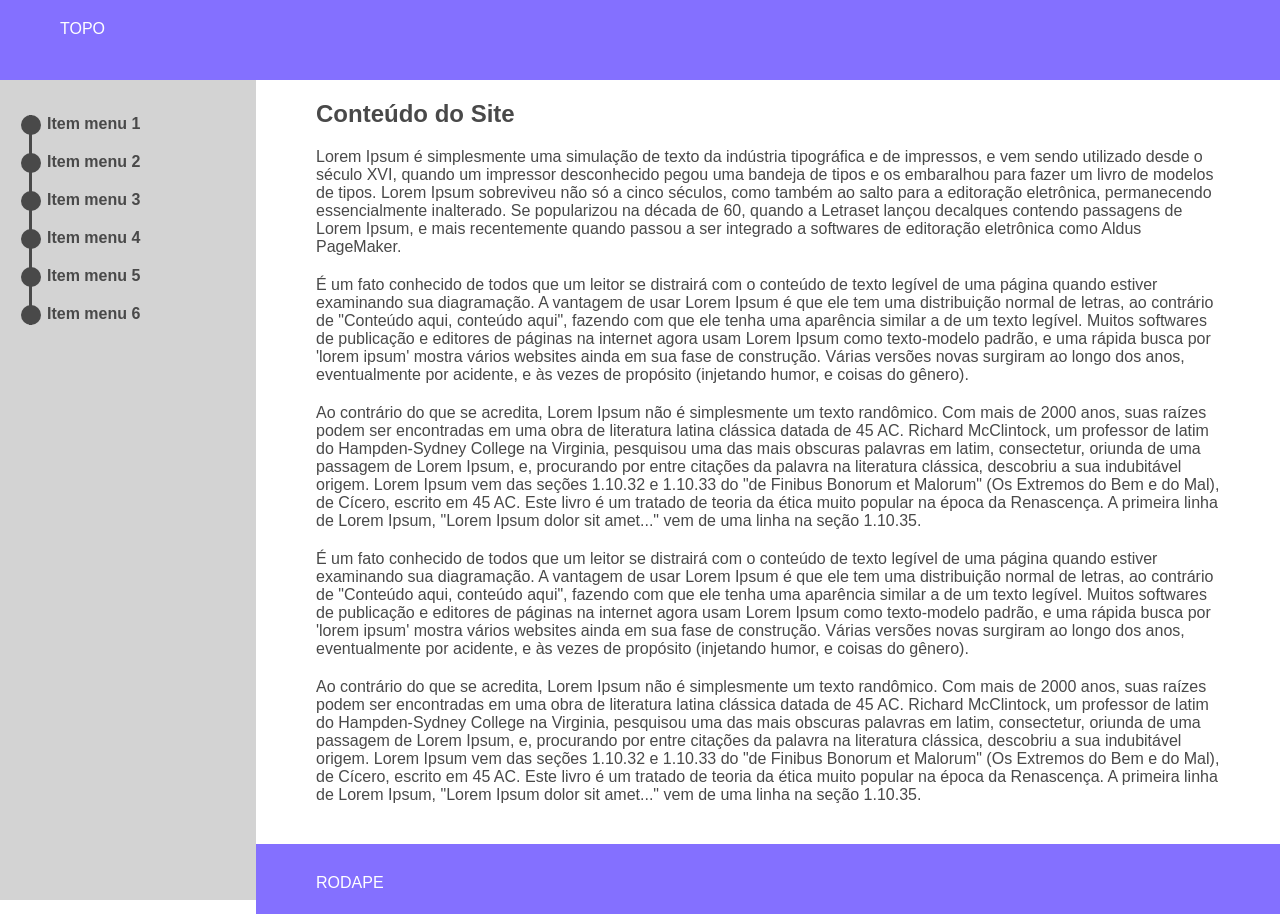
<file: Navegacao_FrontEnd/index.html>
<!DOCTYPE html>
<html lang="pt-br">
<head>
	<title>Micro Curso - Front-End</title>
	<meta charset="utf-8"/>
	<meta name="viewport" content="width=device-width, initial-scale=1" />

	<link rel="stylesheet" type="text/css" href="css/style.css">
	<link rel="stylesheet" href="css/jquery.mCustomScrollbar.min.css">

	<script src="js/jquery-1.11.0.min.js"></script>
	<script src="js/jquery.mCustomScrollbar.concat.min.js"></script>
	<script src="js/script.js"></script>
</head>
<body>		
	<header>
		<p>TOPO</p>
	</header>
	<section class="container">
		<div class="show_sidebar"></div>
		<nav class="sidebar mCustomScrollbar">
			<div class="close_sidebar">fechar</div>
			<a href="#" class="title_expand"><i class="iten_circ"></i>Item menu 1</a>
			<span class="content_expandable">
				<a href="#">menu 1.1</a>
				<a href="#">menu 1.2</a>
				<a href="#">menu 1.3</a>
				<a href="#">menu 1.4</a>
				<a href="#">menu 1.5</a>
				<a href="#">menu 1.6</a>
			</span>
			<a href="#" class="title_expand"><i class="iten_circ"></i>Item menu 2</a>
			<span class="content_expandable">
				<a href="#">menu 2.1</a>
				<a href="#">menu 2.2</a>
				<a href="#">menu 2.3</a>
				<a href="#">menu 2.4</a>
			</span>
			<a href="#" class="title_expand"><i class="iten_circ"></i>Item menu 3</a>
			<span class="content_expandable">
				<a href="#">menu 3.1</a>
				<a href="#">menu 3.2</a>
				<a href="#">menu 3.3</a>
			</span>
			<a href="#" class="title_expand"><i class="iten_circ"></i>Item menu 4</a>
			<span class="content_expandable">
				<a href="#">menu 4.1</a>
			</span>
			<a href="#" class="title_expand"><i class="iten_circ"></i>Item menu 5</a>
			<span class="content_expandable">
				<a href="#">menu 5.1</a>
				<a href="#">menu 5.2</a>
				<a href="#">menu 5.3</a>
				<a href="#">menu 5.4</a>
			</span>
			<a href="#" class="title_expand"><i class="iten_circ"></i>Item menu 6</a>
			<span  class="content_expandable">
				<p>menu 6.1</p>
				<p>menu 6.2</p>
			</span>
		</nav>
		<article class="content">
			<h1>Conteúdo do Site</h1>
			<p>Lorem Ipsum é simplesmente uma simulação de texto da indústria tipográfica e de impressos, e vem sendo utilizado desde o século XVI, quando um impressor desconhecido pegou uma bandeja de tipos e os embaralhou para fazer um livro de modelos de tipos. Lorem Ipsum sobreviveu não só a cinco séculos, como também ao salto para a editoração eletrônica, permanecendo essencialmente inalterado. Se popularizou na década de 60, quando a Letraset lançou decalques contendo passagens de Lorem Ipsum, e mais recentemente quando passou a ser integrado a softwares de editoração eletrônica como Aldus PageMaker.</p>


			<p>É um fato conhecido de todos que um leitor se distrairá com o conteúdo de texto legível de uma página quando estiver examinando sua diagramação. A vantagem de usar Lorem Ipsum é que ele tem uma distribuição normal de letras, ao contrário de "Conteúdo aqui, conteúdo aqui", fazendo com que ele tenha uma aparência similar a de um texto legível. Muitos softwares de publicação e editores de páginas na internet agora usam Lorem Ipsum como texto-modelo padrão, e uma rápida busca por 'lorem ipsum' mostra vários websites ainda em sua fase de construção. Várias versões novas surgiram ao longo dos anos, eventualmente por acidente, e às vezes de propósito (injetando humor, e coisas do gênero).</p>


			<p>Ao contrário do que se acredita, Lorem Ipsum não é simplesmente um texto randômico. Com mais de 2000 anos, suas raízes podem ser encontradas em uma obra de literatura latina clássica datada de 45 AC. Richard McClintock, um professor de latim do Hampden-Sydney College na Virginia, pesquisou uma das mais obscuras palavras em latim, consectetur, oriunda de uma passagem de Lorem Ipsum, e, procurando por entre citações da palavra na literatura clássica, descobriu a sua indubitável origem. Lorem Ipsum vem das seções 1.10.32 e 1.10.33 do "de Finibus Bonorum et Malorum" (Os Extremos do Bem e do Mal), de Cícero, escrito em 45 AC. Este livro é um tratado de teoria da ética muito popular na época da Renascença. A primeira linha de Lorem Ipsum, "Lorem Ipsum dolor sit amet..." vem de uma linha na seção 1.10.35.</p>

			<p>É um fato conhecido de todos que um leitor se distrairá com o conteúdo de texto legível de uma página quando estiver examinando sua diagramação. A vantagem de usar Lorem Ipsum é que ele tem uma distribuição normal de letras, ao contrário de "Conteúdo aqui, conteúdo aqui", fazendo com que ele tenha uma aparência similar a de um texto legível. Muitos softwares de publicação e editores de páginas na internet agora usam Lorem Ipsum como texto-modelo padrão, e uma rápida busca por 'lorem ipsum' mostra vários websites ainda em sua fase de construção. Várias versões novas surgiram ao longo dos anos, eventualmente por acidente, e às vezes de propósito (injetando humor, e coisas do gênero).</p>


			<p>Ao contrário do que se acredita, Lorem Ipsum não é simplesmente um texto randômico. Com mais de 2000 anos, suas raízes podem ser encontradas em uma obra de literatura latina clássica datada de 45 AC. Richard McClintock, um professor de latim do Hampden-Sydney College na Virginia, pesquisou uma das mais obscuras palavras em latim, consectetur, oriunda de uma passagem de Lorem Ipsum, e, procurando por entre citações da palavra na literatura clássica, descobriu a sua indubitável origem. Lorem Ipsum vem das seções 1.10.32 e 1.10.33 do "de Finibus Bonorum et Malorum" (Os Extremos do Bem e do Mal), de Cícero, escrito em 45 AC. Este livro é um tratado de teoria da ética muito popular na época da Renascença. A primeira linha de Lorem Ipsum, "Lorem Ipsum dolor sit amet..." vem de uma linha na seção 1.10.35.</p>
		</article>
	</section>
	<footer>
		<p>RODAPE</p>
	</footer>
</body>
</html>
</file>
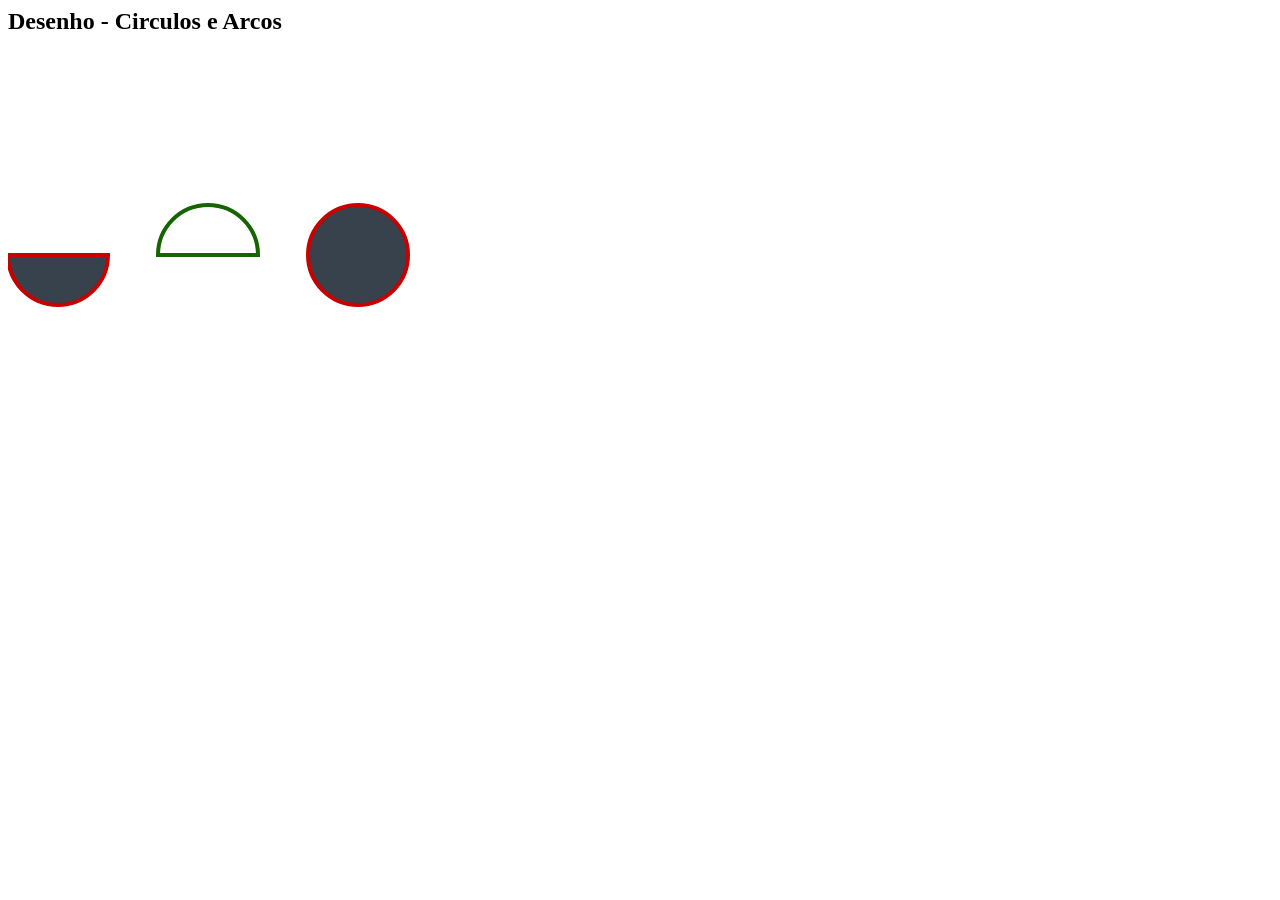
<file: desenho/circulo.html>
<html>
    <head>
        <title>Desenhando no Canvas</title>
        <meta charset="utf-8"/>
        <meta name="viewport" content="width=device-width, initial-scale=1.0"/>
        <script>
            var ctx;
            function init()
            {
                //desenha smile
				ctx = document.getElementById('canret').getContext('2d');
                ctx.beginPath();
                ctx.strokeStyle = "rgb(200,0,0)";
                ctx.lineWidth = 4;
                ctx.fillStyle = "rgb(55,66,77)";
                ctx.arc(50, 200, 50, 0, Math.PI, false);
                ctx.closePath();
                ctx.fill();
                ctx.stroke();
                ctx.beginPath();
                ctx.strokeStyle = "rgb(20,100,0)";
                ctx.arc(200, 200, 50, 0, Math.PI, true);
                ctx.closePath();
                ctx.stroke();
                //desenha circulo
                ctx.beginPath();
                ctx.strokeStyle = "rgb(200,0,0)";
                ctx.lineWidth = 4;
                ctx.fillStyle = "rgb(55,66,77)";
                ctx.arc(350, 200, 50, 0, 2*Math.PI, false);
                ctx.closePath();
                ctx.fill();
                ctx.stroke();              
            }
        </script>
    </head>
    <body onLoad="init();">
        <h2>Desenho - Circulos e Arcos</h2>
        <canvas id="canret" width="500" height="500">
        </canvas>
    </body>
</html>
</file>
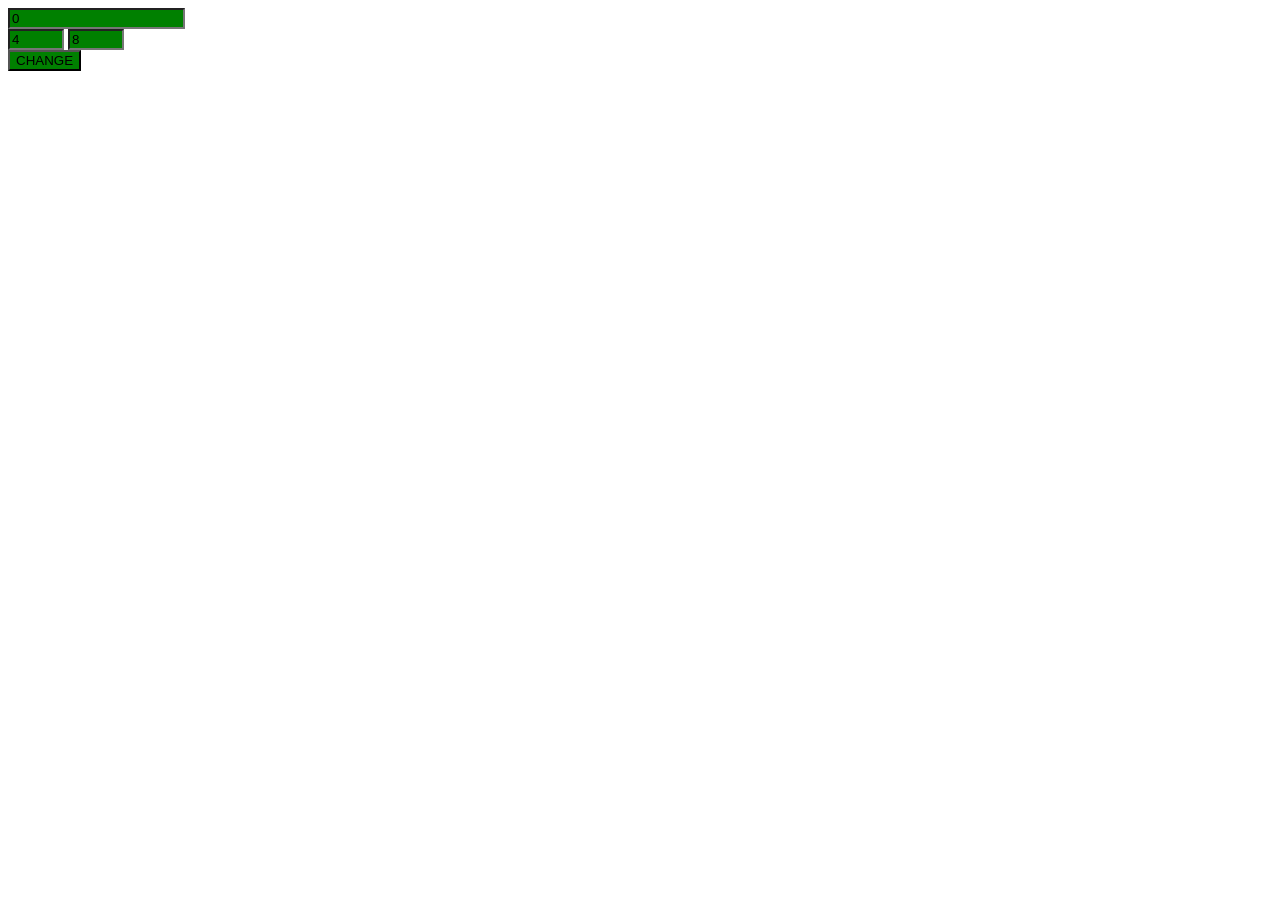
<file: desenho/entrada.html>
<html>
    <head>
        <title>Intervalo e validações</title>
        <style>
            input:valid
            {
                background-color: green;
            }
            
            input:invalid
            {
                background-color: red;
            }
        </style>
        <script>
            var rel;
            var posX;
            var posY;
            function init()
            {
                rel = setInterval(increase,1000);
                //clearInterval(rel);
            }
            
            function increase()
            {
                document.f.secs.value = String(1+Number(document.f.secs.value));
            }
            
            function change()
            {
                posX = Number(f.hv.value);
                posY = Number(f.vv.value);
            }
        </script>
    </head>
    <body onLoad="init();">
        <form name="f" onSubmit="return change();">
            <input type="text" name="secs" value="0"/>
            <br>
            <input name="hv" id="hv" value="4" type=number min="-10" max='10' />
            <input name="vv" id="vv" value="8" type=number min="-10" max='10' />
            <br>
            <input type="submit" value="CHANGE" />
        </form>
    </body>
</html>
</file>
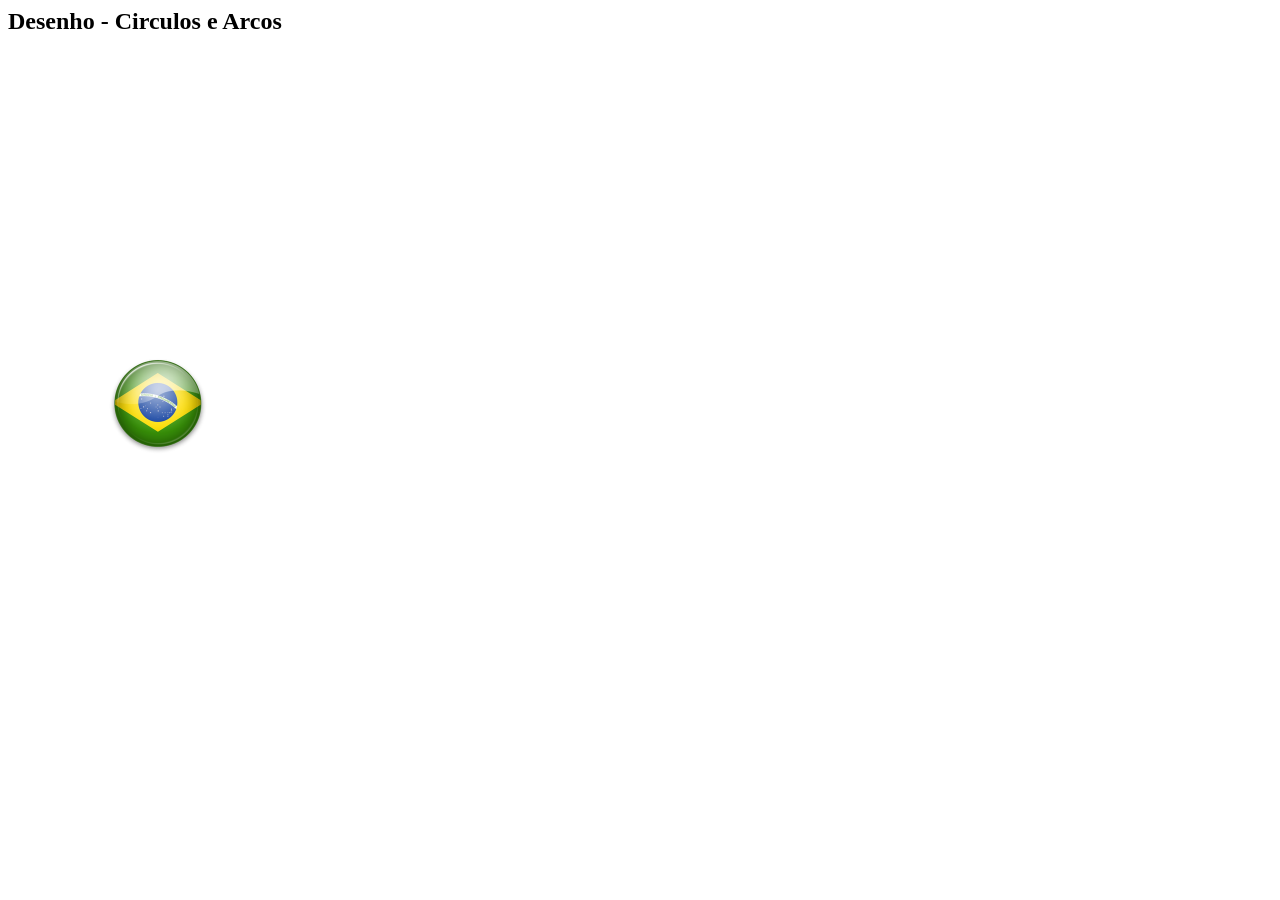
<file: desenho/imagens.html>
<html>
    <head>
        <title>Desenhando no Canvas</title>
        <meta charset="utf-8"/>
        <meta name="viewport" content="width=device-width, initial-scale=1.0"/>
        <script>
            var ctx;
			var img = new Image();
            img.src="img/Brasil_ban.png";
            function init()
            {
				//manipulando imagem
				ctx = document.getElementById('canret').getContext('2d');
                ctx.drawImage(img,100,300,100,100);	           
            }
        </script>
    </head>
    <body onLoad="init();">
        <h2>Desenho - Circulos e Arcos</h2>
        <canvas id="canret" width="500" height="500">
        </canvas>
    </body>
</html>
</file>
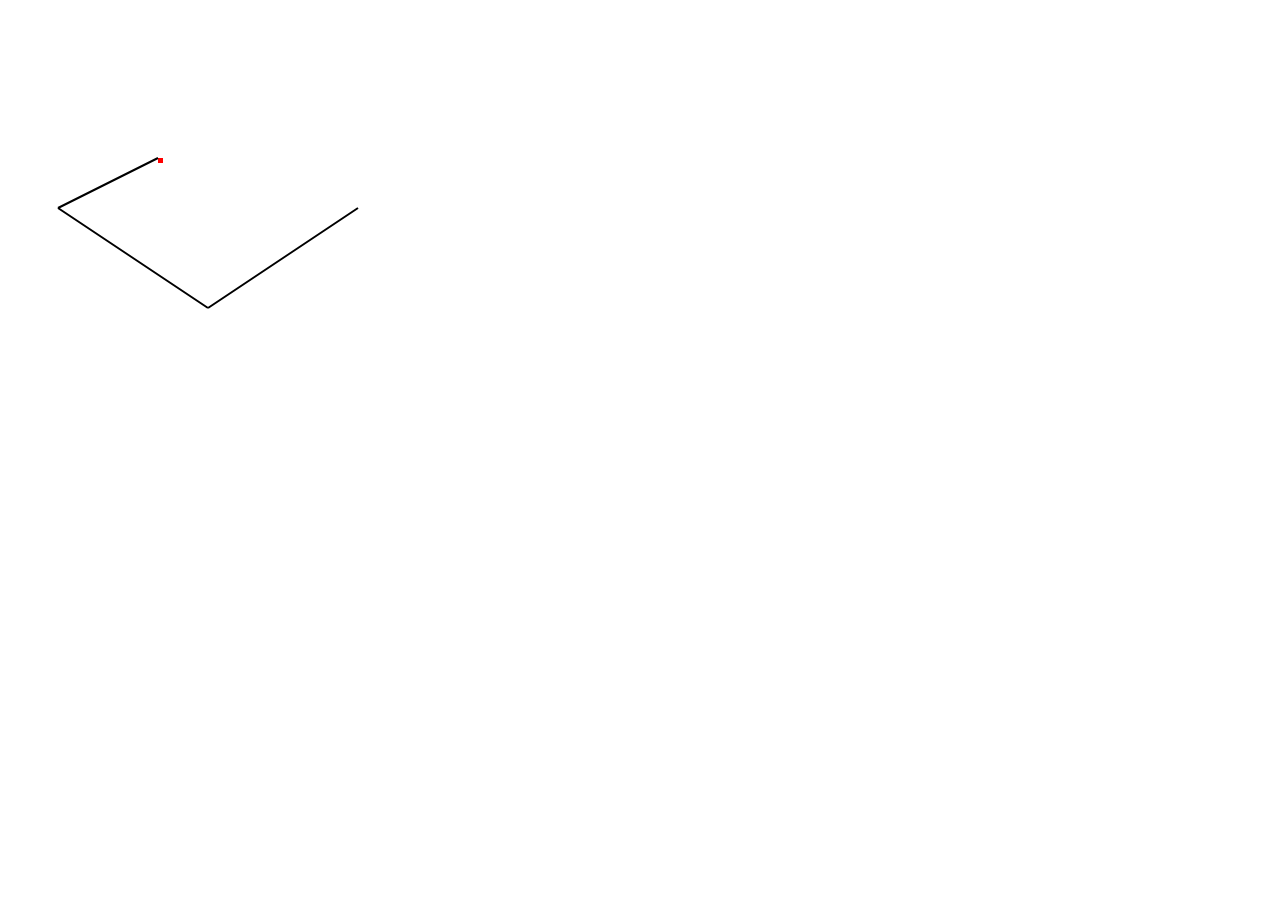
<file: desenho/linhas.html>
<html>
    <head>
        <title>Desenhando no Canvas</title>
        <script>
            var ctx;
            function init()
            {
                //desenha Linhas
                
                ctx = document.getElementById('canret').getContext('2d');
                ctx.fillStyle = "rgb(255,0,0)";
                ctx.fillRect(150,150,5,5);
                ctx.lineWidth=2;
                ctx.beginPath();
                ctx.moveTo(150,150);
                ctx.lineTo(50,200);
                ctx.moveTo(50,200);
                ctx.lineTo(200,300);
                ctx.moveTo(200,300);
                ctx.lineTo(350,200);
                ctx.closePath();
                
                ctx.stroke();
            }
        </script>
    </head>
    <body onLoad="init();">
        <canvas id="canret" width="500" height="500">
        </canvas>            
    </body>
</html>
</file>
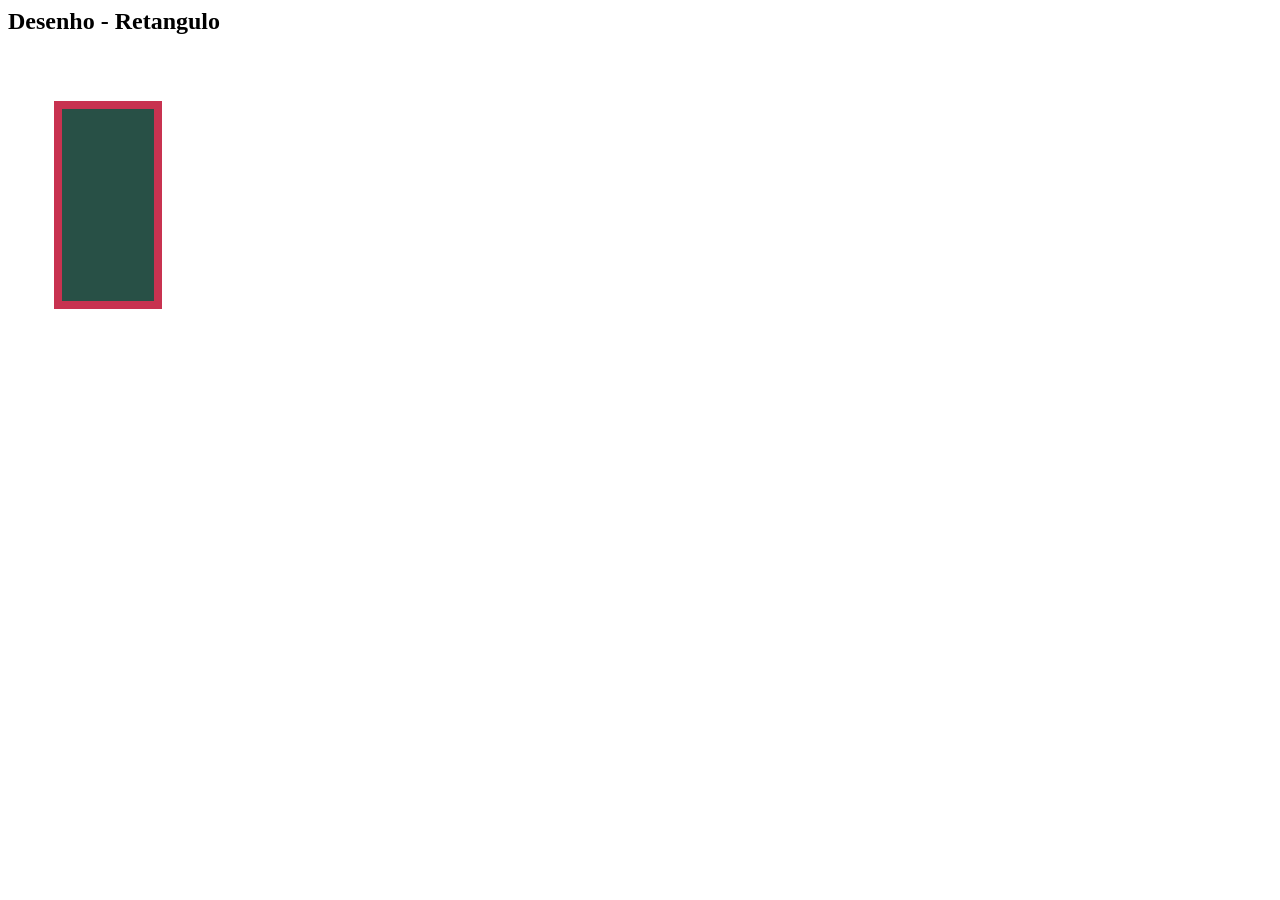
<file: desenho/retangulo.html>
<html>
    <head>
        <title>Desenhando no Canvas</title>
        <meta charset="utf-8"/>
        <meta name="viewport" content="width=device-width, initial-scale=1.0"/>
        <script>
            var ctx;
            function init()
            {
                //desenha retangulo
                ctx = document.getElementById('canret').getContext('2d');
                ctx.lineWidth = 8;
                ctx.strokeStyle = "rgb(200,50,80)";
                ctx.fillStyle = "rgb(40,80,70)";
                ctx.fillRect(50,50,100,200);
                ctx.strokeRect(50,50,100,200);               
            }
        </script>
    </head>
    <body onLoad="init();">
        <h2>Desenho - Retangulo</h2>
        <canvas id="canret" width="500" height="500">
        </canvas>
    </body>
</html>
</file>
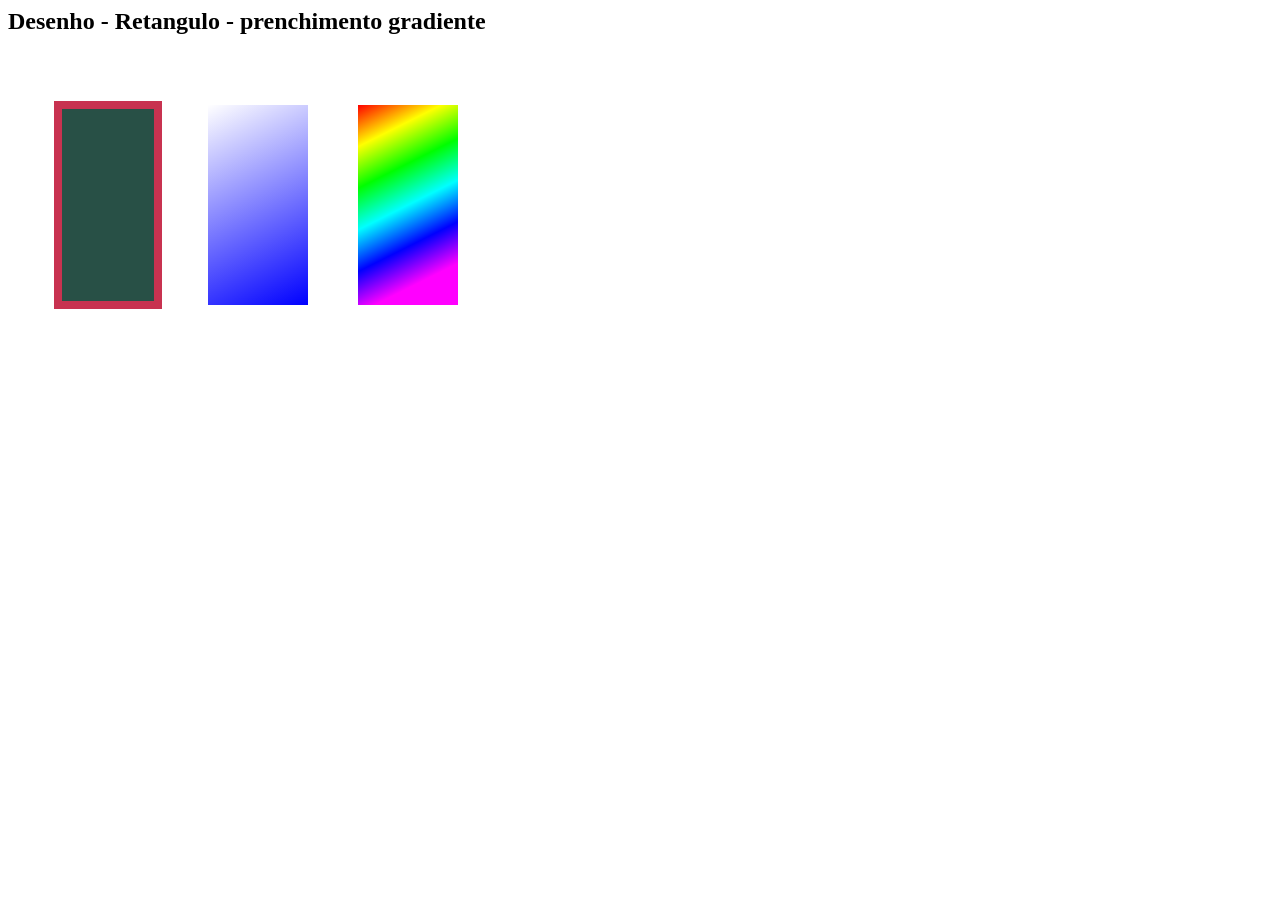
<file: desenho/retefeito.html>
<html>
    <head>
        <title>Desenhando no Canvas</title>
        <meta charset="utf-8"/>
        <meta name="viewport" content="width=device-width, initial-scale=1.0"/>
        <script>
            var ctx;
            function init()
            {
                //desenha retangulo
                ctx = document.getElementById('canret').getContext('2d');
                ctx.lineWidth = 8;
                ctx.strokeStyle = "rgb(200,50,80)";
                ctx.fillStyle = "rgb(40,80,70)";
                ctx.fillRect(50,50,100,200);
                ctx.strokeRect(50,50,100,200);  
				//preenchimento em gradiente
                var grad;
                grad = ctx.createLinearGradient(200,50,300,250);
                grad.addColorStop(0,"rgb(255,255,255)");
                grad.addColorStop(1,"rgb(0,0,255)");
                ctx.fillStyle = grad;
                ctx.fillRect(200,50,100,200);
                //Gradiente com multiplas cores
                var hue = [
                    [255,0,0], //vermelho
                    [255,255,0], //amarelo
                    [0,255,0], //verde
                    [0,255,255], //ciano
                    [0,0,255], //azul
                    [255,0,255] //magenta
                    
                ];
                var color;
                var gradc;
                var h;
                gradc = ctx.createLinearGradient(350,50,450,250);
                for (h=0; h < hue.length; h++)
                {
                    color ='rgb('+hue[h][0]+','+hue[h][1]+','+hue[h][2]+')';
                    gradc.addColorStop(h*1/6,color);
                }
                ctx.fillStyle = gradc;
                ctx.fillRect(350,50,100,200);
            }
        </script>
    </head>
    <body onLoad="init();">
        <h2>Desenho - Retangulo - prenchimento gradiente</h2>
        <canvas id="canret" width="500" height="500">
        </canvas>
    </body>
</html>
</file>
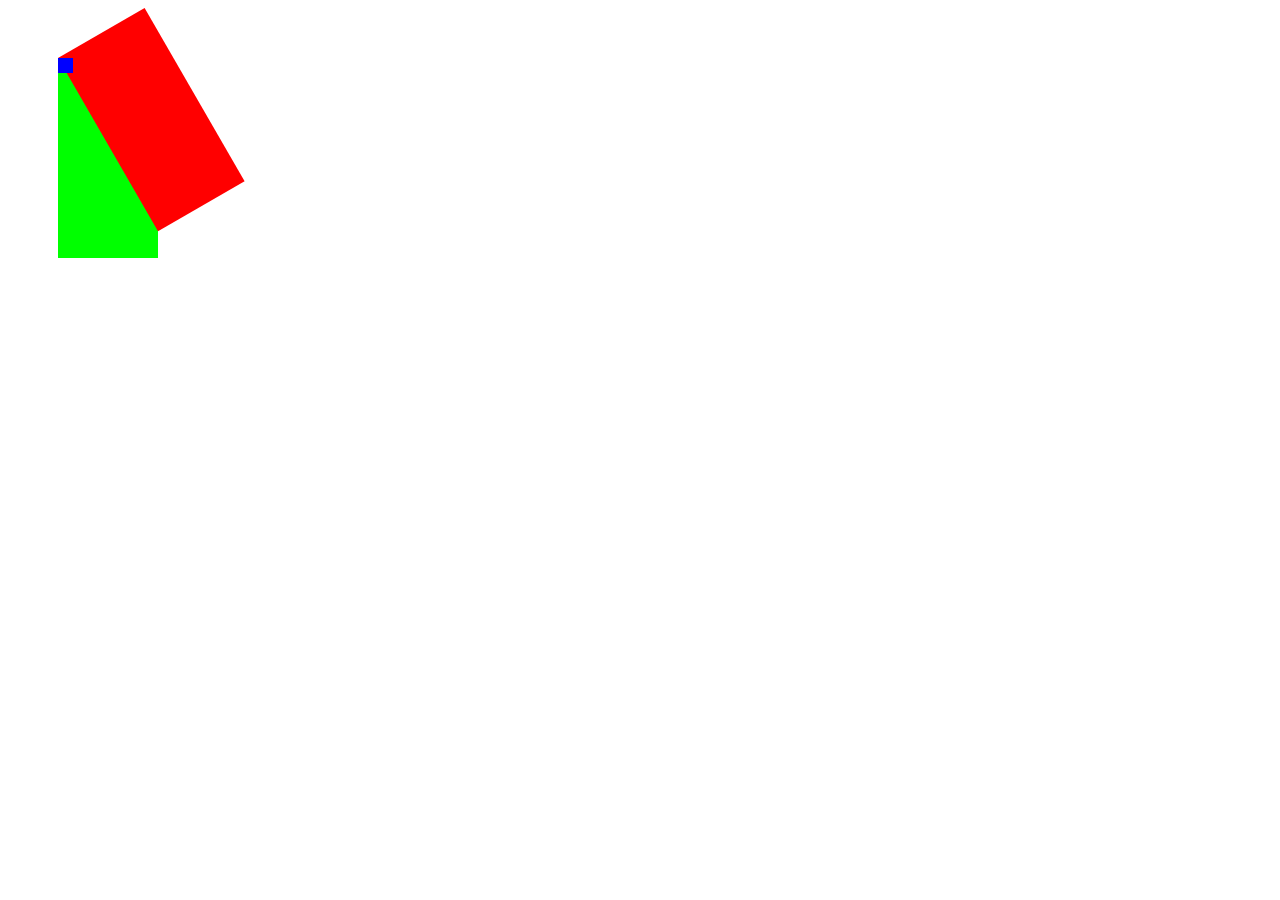
<file: desenho/rotacao.html>
<html>
    <head>
        <title>Desenhando no Canvas</title>
        <script>
            var ctx;
            function init()
            {
                //desenha retangulo
                ctx = document.getElementById('canret').getContext('2d');
                ctx.fillStyle = "rgb(0,255,0)";
                ctx.fillRect(50,50,100,200);
                ctx.fillStyle = "rgb(255,0,0)";
                ctx.save();
                ctx.translate(50,50);
                ctx.rotate(-Math.PI/6);
                ctx.translate(-50,-50);
                ctx.fillRect(50,50,100,200);
                ctx.restore();
                //ctx.rotate(Math.PI/6);
                ctx.fillStyle =  "rgb(0,0,255)";
                ctx.fillRect(50,50,15,15);
            }
        </script>
    </head>
    <body onLoad="init();">
        <canvas id="canret" width="500" height="500">
        </canvas>            
    </body>
</html>
</file>
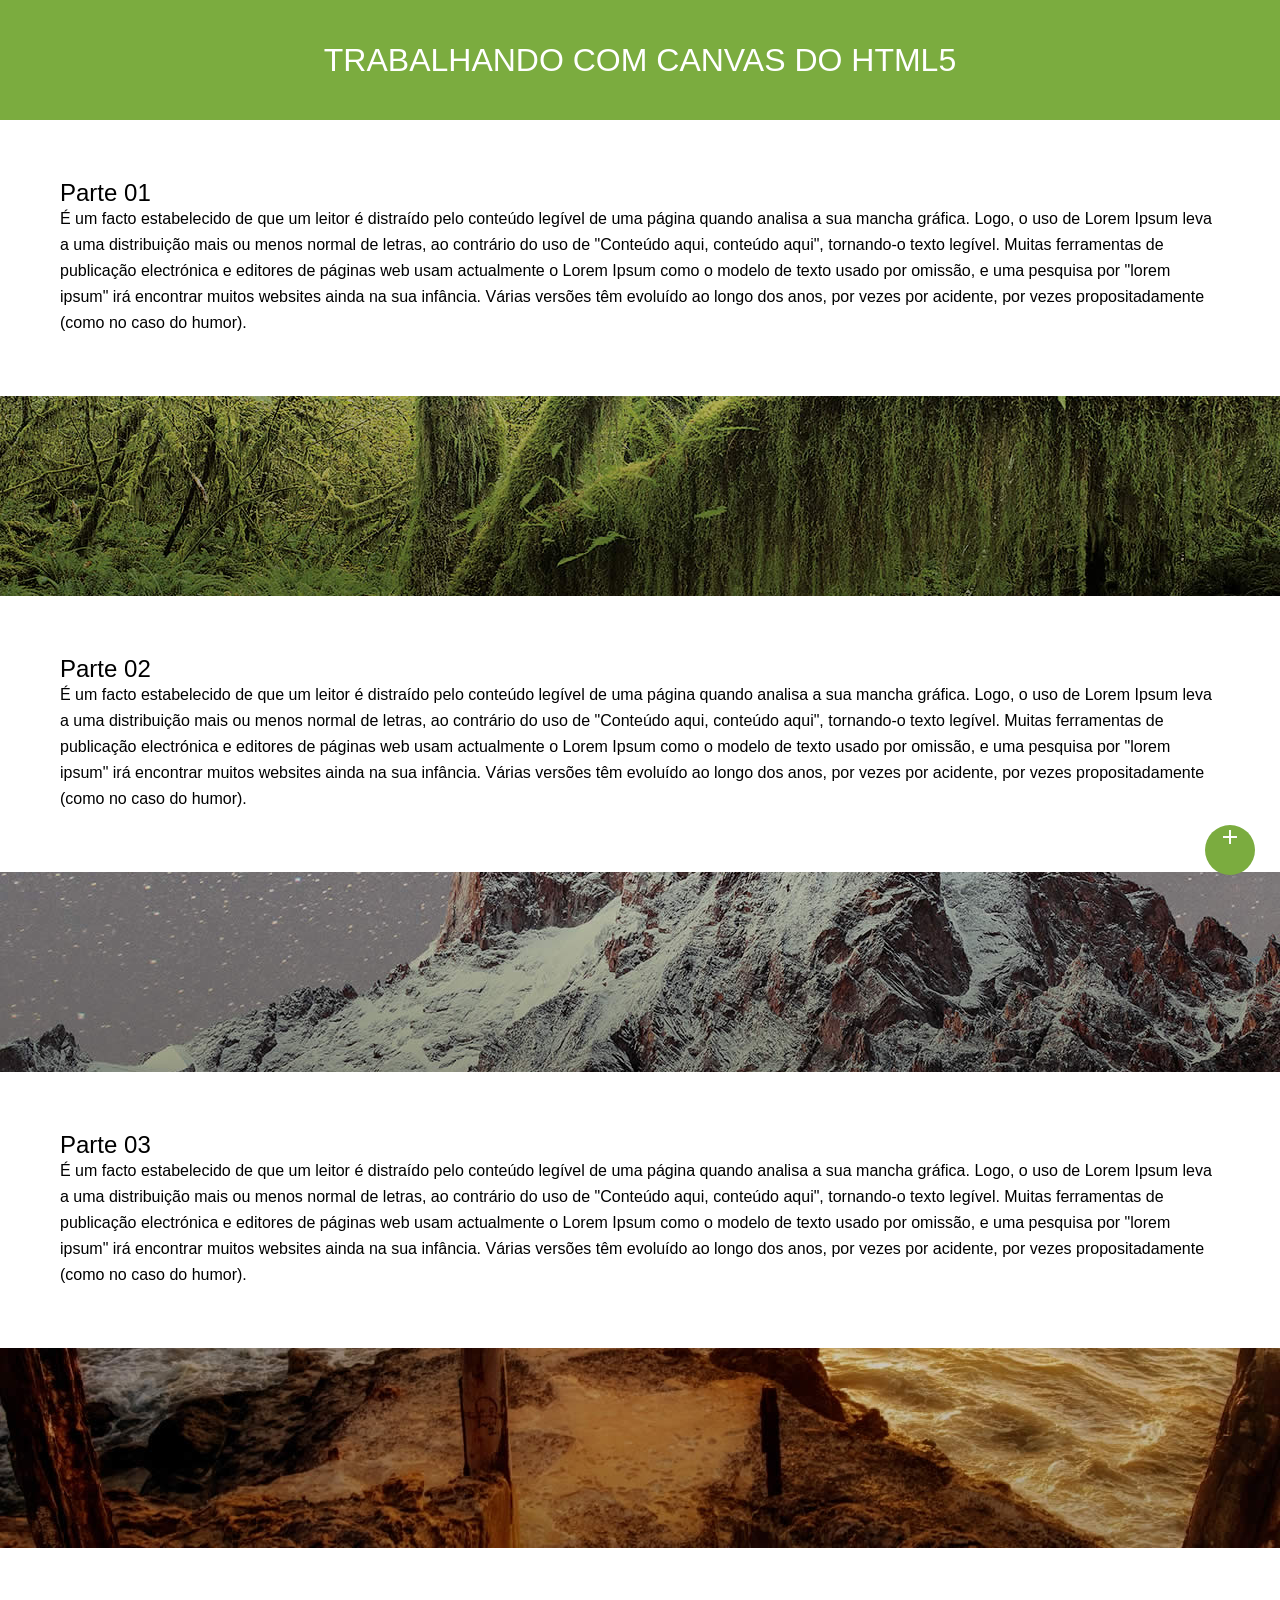
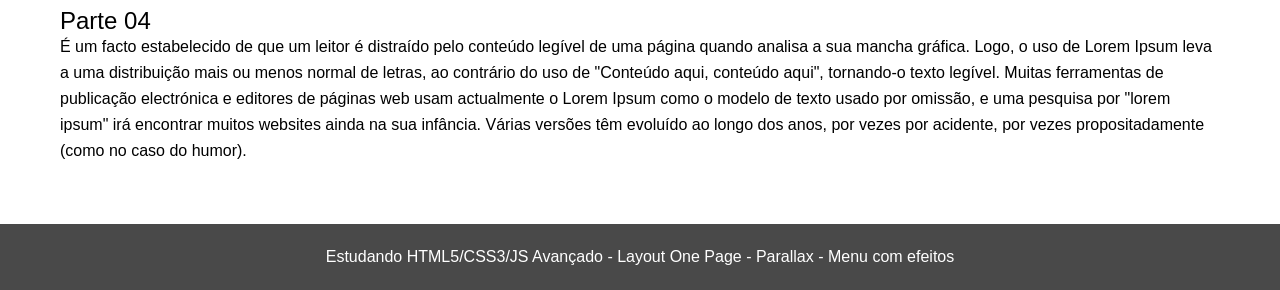
<file: OnePage/OnPage.html>
<html>
    <head>
        <title>Desenhando no Canvas</title>
        <meta charset="utf-8"/>
        <meta name="viewport" content="width=device-width, initial-scale=1.0"/>
        <link rel="stylesheet" type="text/css" href="css/style.css">
        <link rel="stylesheet" href="https://fonts.googleapis.com/icon?family=Material+Icons">
    </head>
    <body>
        <header>
            <h1>Trabalhando com Canvas do HTML5</h1>
        </header>
        <main>
            <nav>
                <div class="menu">
                    <i class="material-icons">&#xE145;</i>
                </div>
                <div class="nav-itens">
                    <a href="#parte1" class="tooltip" data-tooltip="Desenho Retangulo">
                        <i class="material-icons">&#xE3BD;</i>
                        <label class="text_tooltip"></label>
                    </a>
                    <a href="#parte2" class="tooltip" data-tooltip="Desenho Smile">
                        <i class="material-icons">&#xE7F2;</i>
                        <label class="text_tooltip"></label>
                    </a>
                    <a href="#parte3" class="tooltip" data-tooltip="Desenho Circulo">
                        <i class="material-icons">&#xE40C;</i>
                        <label class="text_tooltip"></label>
                    </a>
                    <a href="#parte4" class="tooltip" data-tooltip="Desenho Linhas">
                        <i class="material-icons">&#xE15B;</i>
                        <label class="text_tooltip"></label>
                    </a>
                </div>
            </nav>
            
            <section>
                <div id="parte1" class="section_info">
                    <div class="row container">
                        <h2>Parte 01</h2>
                        <p>
						É um facto estabelecido de que um leitor é distraído pelo conteúdo legível de uma página quando analisa a sua mancha gráfica. Logo, o uso de Lorem Ipsum leva a uma distribuição mais ou menos normal de letras, ao contrário do uso de "Conteúdo aqui, conteúdo aqui", tornando-o texto legível. Muitas ferramentas de publicação electrónica e editores de páginas web usam actualmente o Lorem Ipsum como o modelo de texto usado por omissão, e uma pesquisa por "lorem ipsum" irá encontrar muitos websites ainda na sua infância. Várias versões têm evoluído ao longo dos anos, por vezes por acidente, por vezes propositadamente (como no caso do humor).
						</p>
                    </div>
                </div>
                <div class="parallax-container">
                    <div class="parallax">
                        <img src="img/imagem1.jpg">
                    </div>
                </div>
            </section>
            <section>
                <div id="parte2" class="section_info">
                    <div class="row container">
                        <h2>Parte 02</h2>
						<p>
						É um facto estabelecido de que um leitor é distraído pelo conteúdo legível de uma página quando analisa a sua mancha gráfica. Logo, o uso de Lorem Ipsum leva a uma distribuição mais ou menos normal de letras, ao contrário do uso de "Conteúdo aqui, conteúdo aqui", tornando-o texto legível. Muitas ferramentas de publicação electrónica e editores de páginas web usam actualmente o Lorem Ipsum como o modelo de texto usado por omissão, e uma pesquisa por "lorem ipsum" irá encontrar muitos websites ainda na sua infância. Várias versões têm evoluído ao longo dos anos, por vezes por acidente, por vezes propositadamente (como no caso do humor).
						</p>
                    </div>
                </div>
                <div class="parallax-container">
                    <div class="parallax">
                        <img src="img/imagem2.jpg">
                    </div>
                </div>
            </section>
            <section>
                <div id="parte3" class="section_info">
                    <div class="row container">
                        <h2>Parte 03</h2>
						<p>
						É um facto estabelecido de que um leitor é distraído pelo conteúdo legível de uma página quando analisa a sua mancha gráfica. Logo, o uso de Lorem Ipsum leva a uma distribuição mais ou menos normal de letras, ao contrário do uso de "Conteúdo aqui, conteúdo aqui", tornando-o texto legível. Muitas ferramentas de publicação electrónica e editores de páginas web usam actualmente o Lorem Ipsum como o modelo de texto usado por omissão, e uma pesquisa por "lorem ipsum" irá encontrar muitos websites ainda na sua infância. Várias versões têm evoluído ao longo dos anos, por vezes por acidente, por vezes propositadamente (como no caso do humor).
						</p>
                    </div>
                </div>
                <div class="parallax-container">
                    <div class="parallax">
                        <img src="img/imagem3.jpg">
                    </div>
                </div>
            </section>
            <section>
                <div id="parte4" class="section_info">
                    <div class="row container">
						<h2>Parte 04</h2>
						<p>
						É um facto estabelecido de que um leitor é distraído pelo conteúdo legível de uma página quando analisa a sua mancha gráfica. Logo, o uso de Lorem Ipsum leva a uma distribuição mais ou menos normal de letras, ao contrário do uso de "Conteúdo aqui, conteúdo aqui", tornando-o texto legível. Muitas ferramentas de publicação electrónica e editores de páginas web usam actualmente o Lorem Ipsum como o modelo de texto usado por omissão, e uma pesquisa por "lorem ipsum" irá encontrar muitos websites ainda na sua infância. Várias versões têm evoluído ao longo dos anos, por vezes por acidente, por vezes propositadamente (como no caso do humor).
						</p>
                    </div>
                </div>
            </section>
        </main>
        <footer>
            <p>Estudando HTML5/CSS3/JS Avançado - Layout One Page - Parallax - Menu com efeitos</p>
        </footer>
        
        <script type="text/javascript" src="https://code.jquery.com/jquery-3.1.1.min.js"></script>
        <script type="text/javascript" src="js/parallax.js"></script>
        <script type="application/javascript" src="js/script.js"></script>
    </body>
</html>
</file>
<file: Navegacao_FrontEnd/css/style.css>
* { margin: 0 auto; }
h1, p, a {
    color: #494949;
    font-family: sans-serif;
    font-size: 24px;
}
h1 {
    font-size: 24px;
}
p, a {
    font-size: 16px;
    margin: 20px 0;
}
header p, footer p {
    color: #fff;
}
header {
    background-color: #8470FF;
    height: 80px;
    position: fixed;
    width: 100%;
    padding: 0 60px;
    box-sizing: border-box;
    z-index: 1;
}
section.container {
    position: relative;
    width: 100%;
    top: 80px;
    min-height: 100%;
}
article.content {
    background-color: #fff;
    box-sizing: border-box;
    padding: 20px 60px;
    margin-left: 20%;
    width: 80%;
}
nav.sidebar {
    background-color: #D3D3D3;
    position: fixed;
    top: 80px;
    height: calc(100% - 80px);
    width: 20%;
    padding: 35px 10px 20px 20px;
    box-sizing: border-box;
    transition: all .3s;
}
.show_sidebar {
    display: none;
    border-left: 30px solid #D3D3D3;
    border-top: 30px solid transparent;
    border-bottom: 30px solid transparent;
    margin-top: 20px;
    position: fixed;
    cursor: pointer;
    top: 90px;
}
.close_sidebar {
    position: absolute;
    right: 10px;
    display: none;
    font-family: sans-serif;
    cursor: pointer;
    font-size: 14px;
    margin-right: 0;
}
.sidebar_mobile {
    left: 0 !important;
    width: 260px !important;
}
.title_expand {
    font-weight: 600;
    display: block;
    text-decoration: none;
    border-left: 3px solid #494949; 
}
a.title_expand {
    margin: -20px 0 0 9px; 
    padding: 20px 0 20px 15px; 
}
a.title_expand:nth-last-of-type(1) {
    margin-bottom: -18px;
}
.iten_circ { 
    position: absolute; 
    left: 1px;
    background-color: #494949; 
    height: 20px; 
    width: 20px; 
    border-radius: 50%; 
}
.content_expandable {
    display: none;
}
.content_expandable a {
    display: block;
    text-decoration: none;
}
.show_expand { 
    display: block; 
    border-left: 3px solid #494949; 
    padding-left: 15px; 
    margin-top: -20px; 
    margin-left: 9px; 
}
footer {
    background-color: #8470FF;
    height: 70px;
    margin-top: 80px;
    margin-left: 20%;
    padding: 10px 60px;
    box-sizing: border-box;
    width: 80%;
}
@media screen and (max-width: 970px) {
    article.content {
        width: 100%;
        margin-left: 0;
    }
    nav.sidebar {
        left: -30%;
    }
    .close_sidebar {
        display: block;
    }
    div.show_sidebar {
        display: block;
    }
    footer {
        width: 100%;
        margin-left: 0;
    }
}
@media screen and (min-width: 970px) {
    nav.sidebar {
        width: 20% !important;
        transition: all 0s !important;
    }
    .close_sidebar {
        display: none !important;
    }
}
</file>
<file: OnePage/css/style.css>
* {
    margin: 0 auto;
    font-family: sans-serif;
    font-weight: 400;
    line-height: 26px;
}

header {
    height: 120px;
    width: 100%;
    background-color: #7bac3f;
    color: #fff;
    display: flex;
    align-items: center;
    justify-content: center;
    position: fixed;
    font-size: 1em;
    z-index: 1;
    transition: all .3s;
}

.header_fixed {
    font-size: 0.7em;
    height: 60px;
}

header h1 {
    text-transform: uppercase;
    margin: 0;
    padding: 0px 40px;
    text-align: center;
}

nav {
    position: fixed;
    bottom: 25px;
    right: 25px;
    z-index: 2;
}

nav .menu {
    background-color: #7bac3f;
    border-radius: 50%;
    color: #fff;
    cursor: pointer;
    height: 50px;
    width: 50px;
    line-height: 60px;
    text-align: center;
}

.nav-itens {
    position: absolute;
    top: -210px;
    right: 6px;
    opacity: 0;
    transition: all .3s;
}

.nav-itens a {
    display: block;
    margin: 10px 0;
    color: #fff;
    background-color: #7bac3f;
    border-radius: 50%;
    height: 40px;
    width: 40px;
    text-align: center;
    line-height: 50px;
}

.nav-show {
    opacity: 1;
}

main {
    padding-top: 120px;
}

.text_tooltip {
    background-color: rgb(90,88,88);
    width: 200px;
    text-decoration: none;
    padding: 0px 5px;
    position: absolute;
    right: 60px;
    height: 25px;
    opacity: 0;
    transition: all .2s;
}

.text_tooltip:after {
    content: "";
    border-top: 0px solid transparent;
    border-bottom: 15px solid transparent;
    border-left: 15px solid rgb(90,88,88);
    position: absolute;
    right: -10px;
    top: 0px;
}

.section_info {
    padding: 60px 60px;
}

h2.header {
    font-size: 1.8em;
    color: #494949;
    text-transform: uppercase;
    margin: 20px 0;
}

.parallax-container {
	position: relative;
	overflow: hidden;
    height: 200px;
}

.parallax {
    position: absolute;
    top: 0;
    left: 0;
    right: 0;
    bottom: 0;
    z-index: -1;
}

.parallax img {
    display: none;
    position: absolute;
    left: 50%;
    bottom: 0;
    min-width: 100%;
    min-height: 100%;
    transform: translateX(-50%);
}

footer {
    background-color: #494949;
    padding: 20px 0;
    text-align: center;
    color: #fff;
}
</file>
